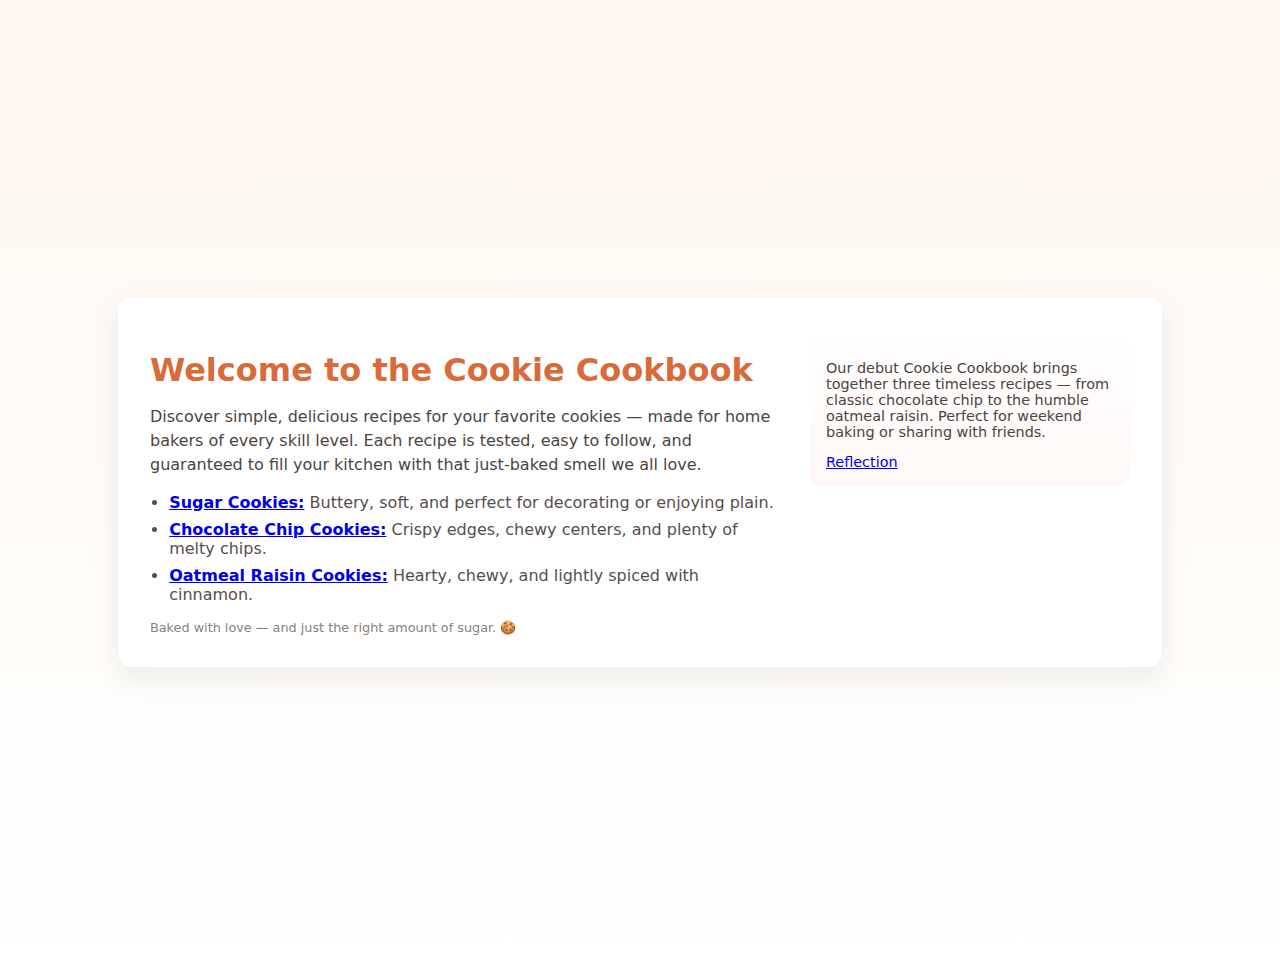
<file: index.html>
<!doctype html>
<html lang="en">
<head>
  <meta charset="utf-8" />
  <meta name="viewport" content="width=device-width,initial-scale=1" />
  <title>Cookie Cookbook</title>
  <link rel="stylesheet" href="style.css" />
  
</head>
<body>
  <main class="hero" role="main" aria-labelledby="announce-title">
    <section>
      <h1 id="announce-title">Welcome to the Cookie Cookbook</h1>
      <p class="lead">
        Discover simple, delicious recipes for your favorite cookies — made for home bakers of every skill level.
        Each recipe is tested, easy to follow, and guaranteed to fill your kitchen with that just-baked smell we all love.
      </p>

      <ul class="features" aria-label="Featured cookies">
        <li><strong><a href="sugarcookie.html" class="recipe-link">Sugar Cookies:</a></strong> Buttery, soft, and perfect for decorating or enjoying plain.</li>
        <li><strong><a href="chocolatechipcookie.html" class="recipe-link">Chocolate Chip Cookies:</a></strong> Crispy edges, chewy centers, and plenty of melty chips.</li>
        <li><strong><a href="oatmealraisincookie.html" class="recipe-link">Oatmeal Raisin Cookies:</a></strong> Hearty, chewy, and lightly spiced with cinnamon.</li>
      </ul>


      <footer>
        Baked with love — and just the right amount of sugar. 🍪
      </footer>
    </section>

    <aside class="panel" aria-labelledby="panel-title">
      
      <p>
        Our debut Cookie Cookbook brings together three timeless recipes — 
        from classic chocolate chip to the humble oatmeal raisin. 
        Perfect for weekend baking or sharing with friends.
      </p>
      
      <a href="reflection.html" class="recipe-link">Reflection</a>
    </aside>
  </main>
</body>
</html>
</file>
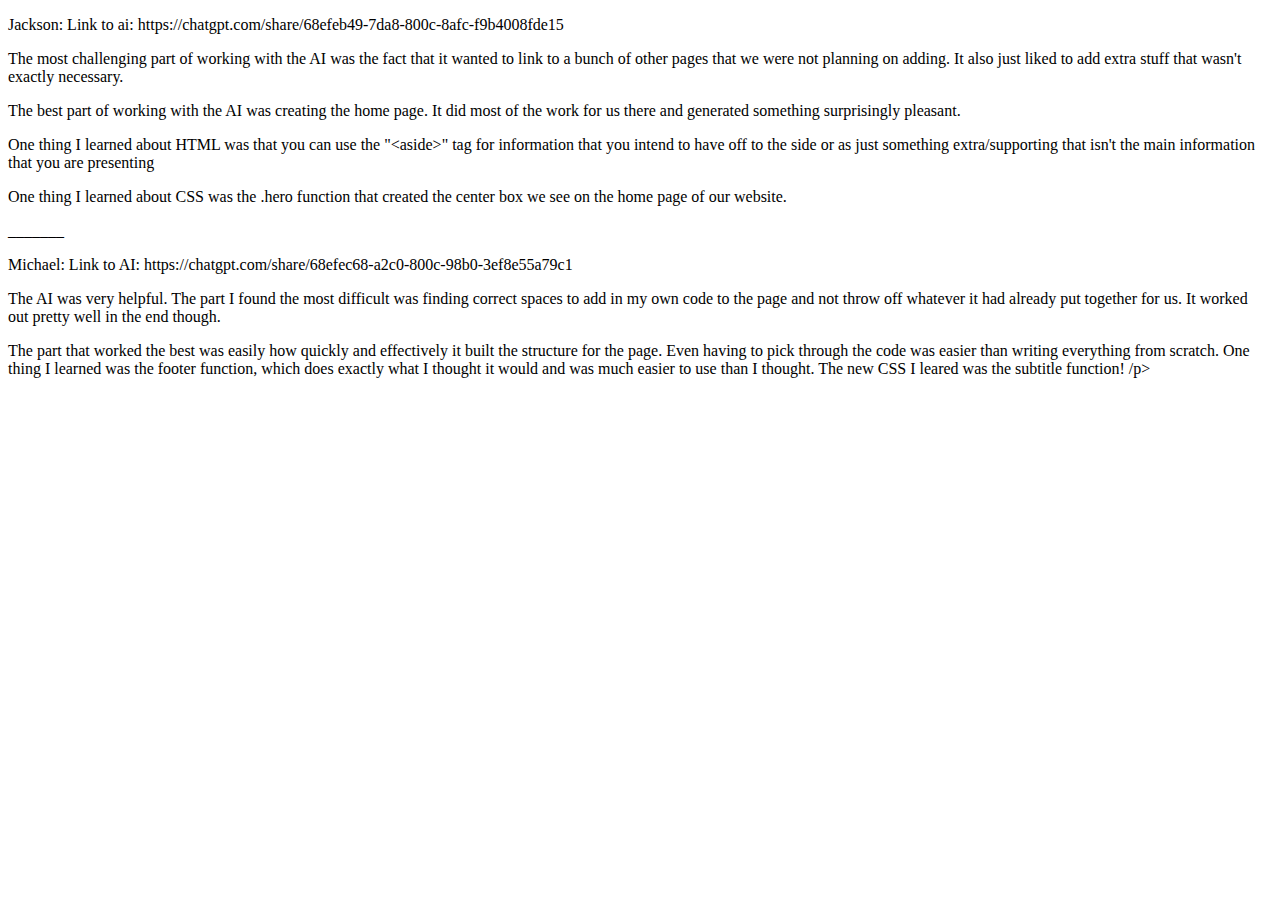
<file: reflection.html>
<!DOCTYPE html>
<html lang="en">
<head>
    <meta charset="UTF-8">
    <meta name="viewport" content="width=device-width, initial-scale=1.0">
    <title>Document</title>
</head>
<body>
    <p>Jackson: Link to ai: https://chatgpt.com/share/68efeb49-7da8-800c-8afc-f9b4008fde15 </p>
    <p>The most challenging part of working with the AI was the fact that it wanted to link to a bunch
        of other pages that we were not planning on adding. It also just liked to add extra stuff
        that wasn't exactly necessary.
    </p>
    <p>The best part of working with the AI was creating the home page. It did most of the work for us
        there and generated something surprisingly pleasant.
    </p>
    <p>One thing I learned about HTML was that you can use the "&lt;aside&gt;" tag for information that
        you intend to have off to the side or as just something extra/supporting that isn't the main
    information that you are presenting</p>
    <p>One thing I learned about CSS was the .hero function that created the center box we see on
        the home page of our website.
    </p>

    <p>_______</p>

    <p>Michael: Link to AI: https://chatgpt.com/share/68efec68-a2c0-800c-98b0-3ef8e55a79c1
        <p> The AI was very helpful. The part I found the most difficult was finding correct spaces to add in my own code to the page and not throw off whatever it had already put together for us. It worked out pretty well in the end though. </p>
        <p>The part that worked the best was easily how quickly and effectively it built the structure for the page. Even having to pick through the code was easier than writing everything from scratch. One thing I learned was the footer function, which does exactly what I thought it would and was much easier to use than I thought. The new CSS I leared was the subtitle function! /p>
        
</body>
</html>
</file>
<file: style.css>
:root {
  --bg: #fff7f0;
  --accent: #d96b3b;
  --muted: #6b5b5b;
  --card: #fff;
  --radius: 14px;
  font-family: system-ui, -apple-system, "Segoe UI", Roboto, "Helvetica Neue", Arial;
}

body {
  margin: 0;
  padding: 2rem;
  background: linear-gradient(180deg, var(--bg), #fff);
  color: var(--muted);
  display: flex;
  align-items: center;
  justify-content: center;
  min-height: 100vh;
}

.hero {
  width: min(980px, 94%);
  background: var(--card);
  border-radius: var(--radius);
  box-shadow: 0 10px 30px rgba(20, 20, 20, 0.08);
  padding: 2rem;
  display: grid;
  grid-template-columns: 1fr 320px;
  gap: 1.5rem;
  align-items: start;
}

h1 {
  color: var(--accent);
  font-size: 2rem;
  margin-bottom: 0.5rem;
}

.lead {
  font-size: 1rem;
  line-height: 1.5;
  color: #4b4440;
}

.features {
  margin: 1rem 0;
  padding-left: 1.2rem;
  color: #574d4c;
}

.features li {
  margin-bottom: 0.5rem;
}

.cta {
  display: flex;
  gap: 0.75rem;
  align-items: center;
  margin-top: 1rem;
}

.btn {
  border-radius: 10px;
  padding: 0.625rem 1rem;
  font-weight: 600;
  text-decoration: none;
  border: none;
  cursor: pointer;
}

.btn.primary {
  background: var(--accent);
  color: white;
}

.btn.secondary {
  background: transparent;
  color: var(--muted);
  border: 1px solid #eee;
}

.panel {
  background: linear-gradient(180deg, #fff, #fff8f6);
  border-radius: 12px;
  padding: 1rem;
  box-shadow: inset 0 1px 0 rgba(255, 255, 255, 0.6);
  color: #4b4440;
  font-size: 0.9rem;
}

.tag {
  display: inline-block;
  background: rgba(217, 107, 59, 0.12);
  color: var(--accent);
  padding: 0.4rem 0.7rem;
  border-radius: 999px;
  font-weight: 700;
  font-size: 0.8rem;
  margin-bottom: 0.5rem;
}

footer {
  margin-top: 1rem;
  font-size: 0.8rem;
  color: #8b7f7a;
}

@media (max-width: 820px) {
  .hero {
    grid-template-columns: 1fr;
    padding: 1.5rem;
  }

  .panel {
    order: 2;
  }
}
</file>
